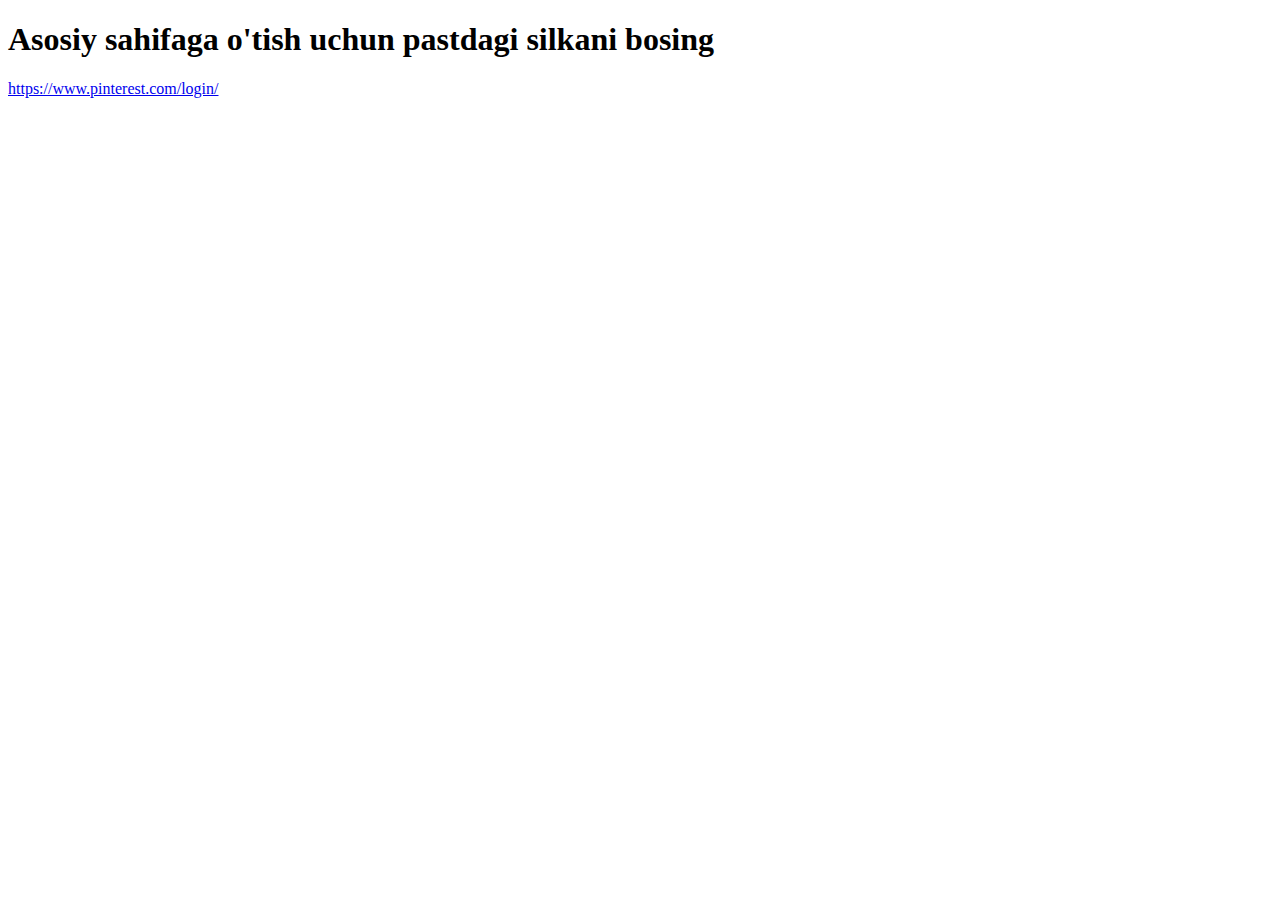
<file: index.html>
<!DOCTYPE html>
<html lang="en">
<head>
    <meta charset="UTF-8">
    <meta http-equiv="X-UA-Compatible" content="IE=edge">
    <meta name="viewport" content="width=device-width, initial-scale=1.0">
    <title>Paintres page</title>
</head>
<body>
    <h1>Asosiy sahifaga o'tish uchun pastdagi silkani bosing</h1>
    <a href="paintres.html" target="blank">https://www.pinterest.com/login/</a>
</body>
</html>
</file>
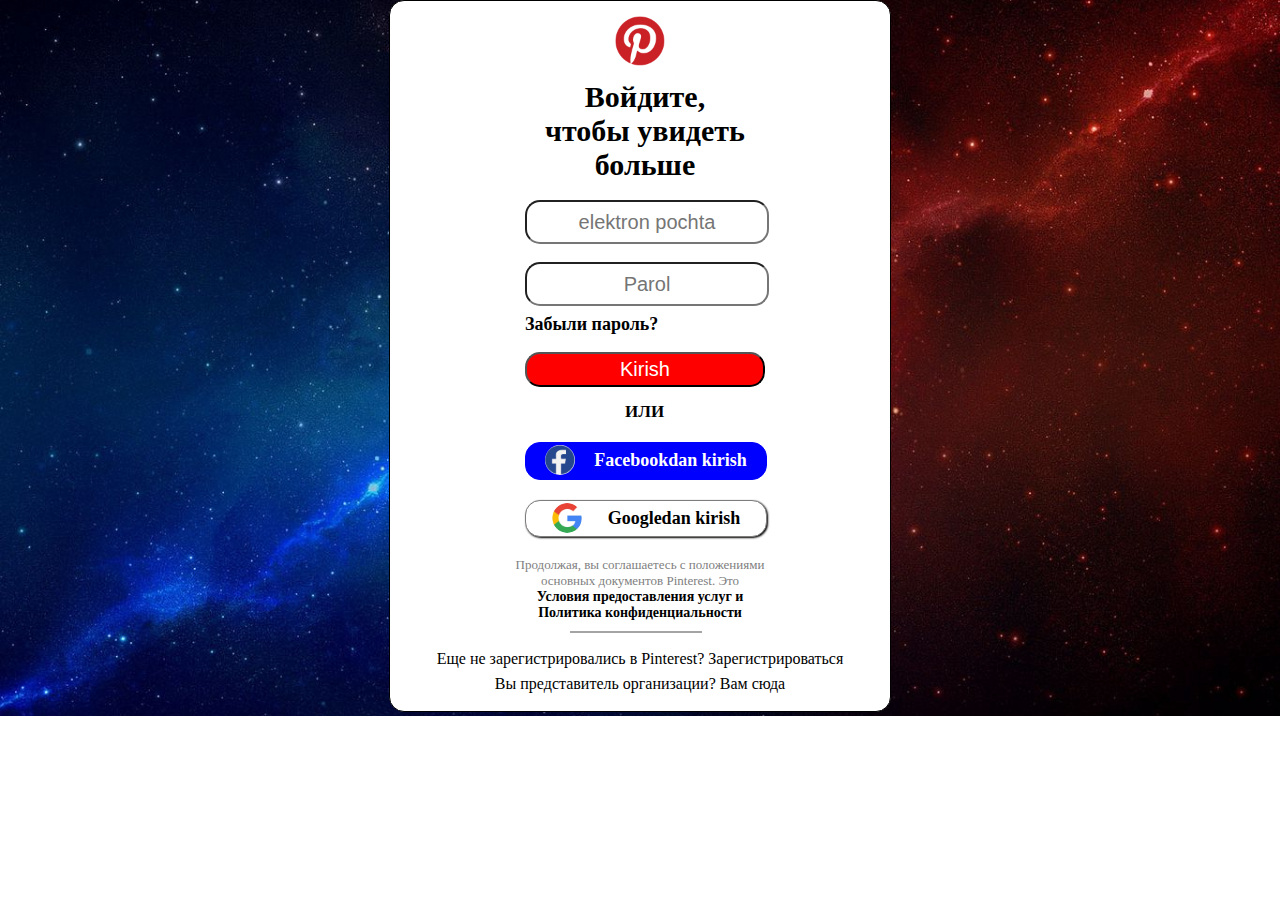
<file: paintres.html>
<!DOCTYPE html>
<html lang="en">
<head>
    <meta charset="UTF-8">
    <meta http-equiv="X-UA-Compatible" content="IE=edge">
    <meta name="viewport" content="width=device-width, initial-scale=1.0">
    <title>Paintres login</title>
    <link rel="stylesheet" href="style.css">
</head>
<body>
    <div class="container">
        <div class="joy">
            <p><img src="pinteres.png" width="50px" height="50px" alt=""></p>
            <p class="kirish">Войдите, <br> чтобы увидеть <br> больше</p>

            <form action="">
                <input type="email" placeholder="elektron pochta"><br><br>
                <input type="password" placeholder="Parol">
                <p class="zobil">Забыли пароль?</p>
                <input type="submit" value="Kirish">
                <p class="ili">ИЛИ</p>
                <a href="#"><img src="face.jpg" width="30px" height="30px" alt=""><p class="facebook">Facebookdan kirish</p></a>
                <a href="#" id="go"><img src="google.jpg" width="30px" height="30px" alt=""><p class="google">Googledan kirish</p></a>
            </form>
            <p class="para1">Продолжая, вы соглашаетесь с положениями <br> основных документов Pinterest. Это</p>
            <a href="#"><p>Условия предоставления услуг и <br> Политика конфиденциальности</p></a>
            <p class="line"></p>
        </div>
        <p class="para3">
            Еще не зарегистрировались в Pinterest? Зарегистрироваться <br>
            Вы представитель организации? Вам сюда
        </p>
    </div>
</body>
</html>
</file>
<file: style.css>
*{
    padding: 0;
    margin: 0;
}
body{
    background-image: url("earth.jpg");
    background-repeat: no-repeat;
    background-position: center;
    background-size: cover;

}
.container{
    width: 500px;
    height: 710px;
    margin: 0 auto;
    border-radius: 15px;
    border: 1px solid black;
    background-color: #fff;
    color: black;
}
.container .joy{
    width: 350px;
    height: 630px;
    margin: 0 auto;
    border-radius: 15px;
    /* border: 1px solid black; */
    background-color: #fff;
    color: black;
}
.container .joy p img{
    margin-left: 150px;
    margin-top: 15px;
}
.container .joy .kirish{
    margin-left: 10px;
    margin-top: 10px;
    font-size: 30px;
    font-weight: bold;
    text-align: center;
}
.container .joy form{
    margin-left: 60px;
    margin-top: 18px;
    /* border: 1px solid gold; */
}
.container .joy form input{
    width: 240px;
    height: 40px;
    text-align: center;
    /* text-indent: 20px; */
    border-radius: 15px;
    font-size: 20px;
}
.container .joy form .zobil{
    font-size: 18px;
    font-weight: bold;
    margin-top: 8px;
    margin-bottom: 17px;
}
.container .joy form input[type='submit']{
    width: 240px;
    height: 35px;
    border-radius: 15px;
    font-size: 20px;
    background-color: red;
    color: #fff;
}
.container .joy form .ili{
    font-size: 17px;
   margin-left: 100px;
    margin-top: 15px;
    font-weight: bold;
}
.container .joy form a{
    width: 240px;
    height: 36px;
    background-color: blue;
    color: #fff;
    margin-top: 20px;
    line-height: 35px;
    font-size: 18px;
    border-radius: 15px;
    text-decoration: none;
    border: 1px solid rgb(0, 0, 255);
    display: flex;
    flex-direction: row;
    flex-wrap: nowrap;
    justify-content: space-evenly;
    box-shadow: 1px 1px 5px;
}
.container .joy form a img{
    border-radius: 20px;
    margin-top: 2px;
}
.container .joy form .google img{
    border-radius: 15px;
}
.container .joy form #go{
    border: 1px solid rgb(127, 124, 124);
    border-radius: 15px;
    background-color: #fff;
    color: #000;
    width: 240px;
    height: 35px;
    margin-top: 20px;
    line-height: 35px;
    font-size: 18px;
    text-decoration: none;
    display: flex;
    flex-direction: row;
    flex-wrap: nowrap;
    justify-content: space-evenly;
    box-shadow: 1px 1px 2px;
}
.container .joy form .google{
    text-align: center;
    font-weight: bold;
}
.container .joy .para1{
    color: grey;
    margin-top: 20px;
    font-size: 13px;
    text-align: center;
}
.container .joy a{
    text-decoration: none;
    text-align: center;
    color: black;
    font-weight: bold;
    font-size: 14px;
}
.container .joy .line{
    width: 130px;
    border: 0.5px solid rgba(68, 67, 67, 0.483);
    margin-top: 10px;
    margin-left: 105px;
}
.container .para3{
    text-align: center;
    margin-top: 15px;
    line-height: 25px;
}
</file>
